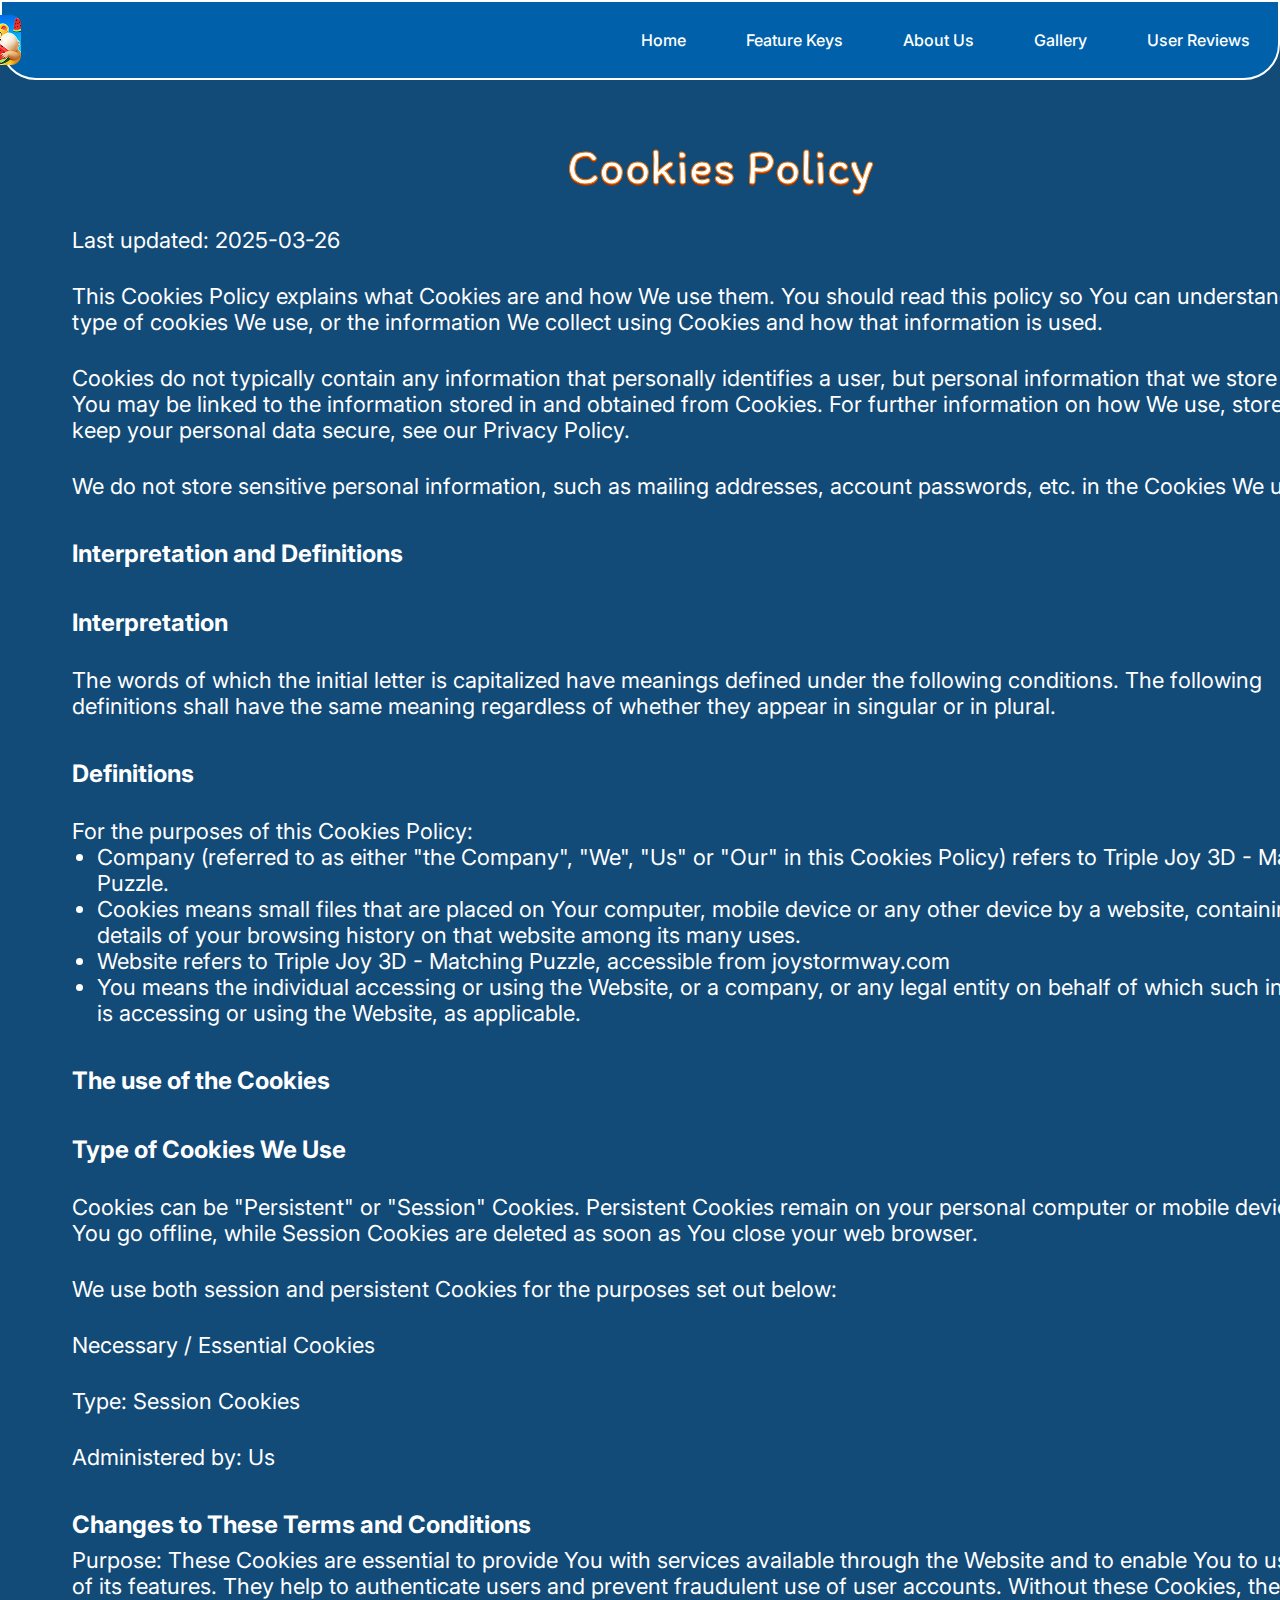
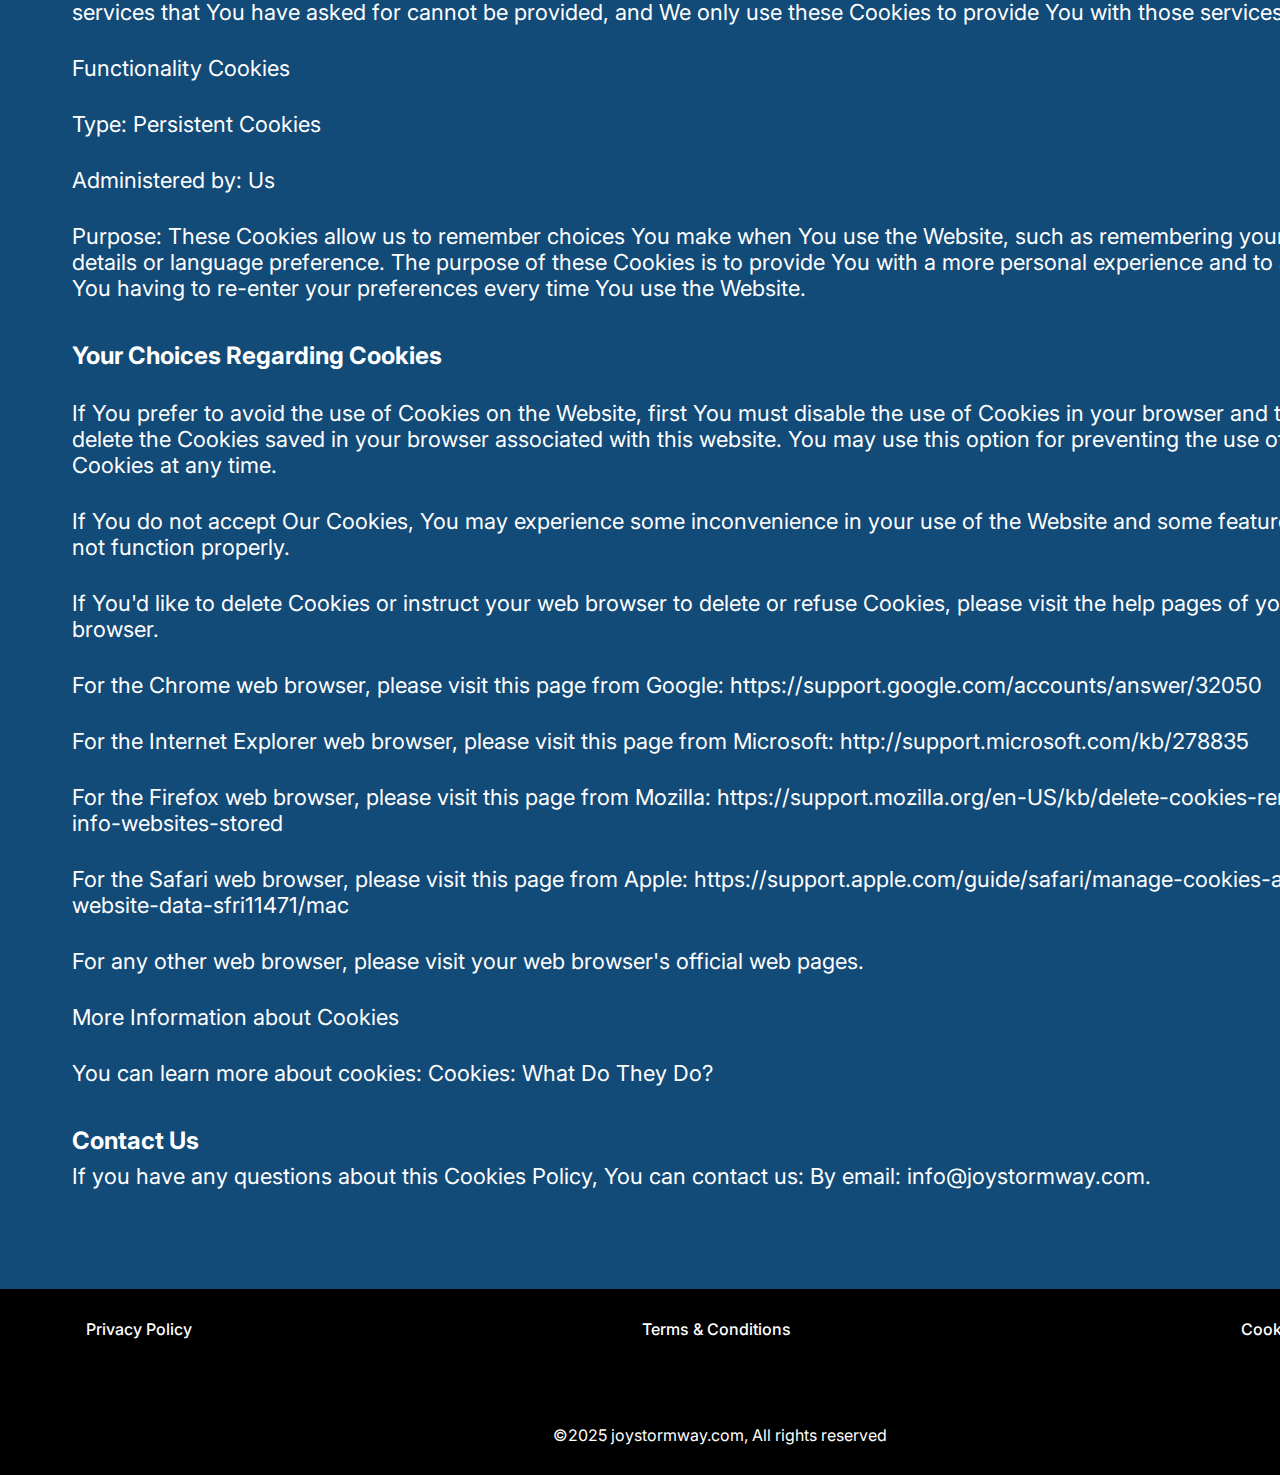
<file: cookies.html>
<!DOCTYPE html>
<html lang="en">
  <head>
    <meta charset="UTF-8" />
    <meta name="viewport" content="width=device-width, initial-scale=1.0" />
    <title>Triple Joy 3D</title>
    <link rel="icon" href="img/fav ic.png" />
    <link rel="stylesheet" type="text/css" href="slick/slick.css" />
    <link rel="stylesheet" href="css/main.css" />
  </head>

  <body>
    <header class="f-header">
      <div class="f-header-background"></div>
      <nav class="f-navigation">
        <ul class="f-navigation-list">
          <li class="f-navigation-item">
            <a href="/" class="f-navigation-link">
              <img
                href="/"
                class="f-title-img f-navigation-img"
                alt="logo"
                src="img/header/FAV ICON.png"
              />
            </a>
          </li>
          <li class="f-navigation-item">
            <a href="/" class="f-navigation-link">Home</a>
          </li>
          <li class="f-navigation-item">
            <a href="/#features" class="f-navigation-link">Feature Keys</a>
          </li>
          <li class="f-navigation-item">
            <a href="/#about" class="f-navigation-link">About Us</a>
          </li>
          <li class="f-navigation-item">
            <a href="/#gallery" class="f-navigation-link">Gallery</a>
          </li>
          <li class="f-navigation-item">
            <a href="/#reviews" class="f-navigation-link">User Reviews</a>
          </li>

          <li class="f-navigation-item">
            <a
              href="/policy.html"
              class="f-navigation-link f-navigation-item-desk"
            >
              Privacy Policy
            </a>
          </li>
          <li class="f-navigation-item">
            <a
              href="/terms.html"
              class="f-navigation-link f-navigation-item-desk"
            >
              Terms & Conditions
            </a>
          </li>
          <li class="f-navigation-item">
            <a
              href="/cookies.html"
              class="f-navigation-link f-navigation-item-desk"
            >
              Cookies Policy
            </a>
          </li>
        </ul>

        <div class="f-header-button-wrapper">
          <a href="/" class="f-policy-terms-header-icon-menu">
            <img
              href="/"
              class="f-title-img"
              alt="logo"
              src="img/header/FAV ICON.png"
            />
          </a>

          <button type="button" class="f-header-icon-button" data-menu-button>
            <img
              class="f-header-icon f-header-icon-menu"
              src="img/header/menu.png"
              alt="menu "
            />
            <img
              class="f-header-icon f-header-icon-close"
              src="img/header/сross.png"
              alt="close"
            />
          </button>
        </div>
      </nav>
    </header>

    <main>
      <section>
        <div class="f-policy-terms-container">
          <h2 class="f-policy-terms-title">Cookies Policy</h2>

          <p class="f-policy-terms-text-one">Last updated: 2025-03-26</p>

          <p class="f-policy-terms-text-one">
            This Cookies Policy explains what Cookies are and how We use them.
            You should read this policy so You can understand what type of
            cookies We use, or the information We collect using Cookies and how
            that information is used.
          </p>

          <p class="f-policy-terms-text-one">
            Cookies do not typically contain any information that personally
            identifies a user, but personal information that we store about You
            may be linked to the information stored in and obtained from
            Cookies. For further information on how We use, store and keep your
            personal data secure, see our Privacy Policy.
          </p>
          <p class="f-policy-terms-text-one">
            We do not store sensitive personal information, such as mailing
            addresses, account passwords, etc. in the Cookies We use.
          </p>
          <h2 class="f-policy-terms-text">Interpretation and Definitions</h2>
          <h2 class="f-policy-terms-text">Interpretation</h2>
          <p class="f-policy-terms-text-one">
            The words of which the initial letter is capitalized have meanings
            defined under the following conditions. The following definitions
            shall have the same meaning regardless of whether they appear in
            singular or in plural.
          </p>
          <h2 class="f-policy-terms-text">Definitions</h2>
          <p class="f-policy-terms-text-one">
            For the purposes of this Cookies Policy:
          </p>
          <ul class="f-terms-lists">
            <li>
              Company (referred to as either "the Company", "We", "Us" or "Our"
              in this Cookies Policy) refers to Triple Joy 3D - Matching Puzzle.
            </li>
            <li>
              Cookies means small files that are placed on Your computer, mobile
              device or any other device by a website, containing details of
              your browsing history on that website among its many uses.
            </li>
            <li>
              Website refers to Triple Joy 3D - Matching Puzzle, accessible
              from joystormway.com
            </li>
            <li>
              You means the individual accessing or using the Website, or a
              company, or any legal entity on behalf of which such individual is
              accessing or using the Website, as applicable.
            </li>
          </ul>
          <h2 class="f-policy-terms-text">The use of the Cookies</h2>
          <h2 class="f-policy-terms-text">Type of Cookies We Use</h2>
          <p class="f-policy-terms-text-one">
            Cookies can be "Persistent" or "Session" Cookies. Persistent Cookies
            remain on your personal computer or mobile device when You go
            offline, while Session Cookies are deleted as soon as You close your
            web browser.
          </p>

          <p class="f-policy-terms-text-one">
            We use both session and persistent Cookies for the purposes set out
            below:
          </p>

          <p class="f-policy-terms-text-one">Necessary / Essential Cookies</p>

          <p class="f-policy-terms-text-one">Type: Session Cookies</p>

          <p class="f-policy-terms-text-one">Administered by: Us</p>
          <h2 class="f-policy-terms-text">
            Changes to These Terms and Conditions
          </h2>
          <p class="f-policy-terms-texts">
            Purpose: These Cookies are essential to provide You with services
            available through the Website and to enable You to use some of its
            features. They help to authenticate users and prevent fraudulent use
            of user accounts. Without these Cookies, the services that You have
            asked for cannot be provided, and We only use these Cookies to
            provide You with those services.
          </p>

          <p class="f-policy-terms-text-one">Functionality Cookies</p>
          <p class="f-policy-terms-text-one">Type: Persistent Cookies</p>
          <p class="f-policy-terms-text-one">Administered by: Us</p>
          <p class="f-policy-terms-text-one">
            Purpose: These Cookies allow us to remember choices You make when
            You use the Website, such as remembering your login details or
            language preference. The purpose of these Cookies is to provide You
            with a more personal experience and to avoid You having to re-enter
            your preferences every time You use the Website.
          </p>
          <h2 class="f-policy-terms-text">Your Choices Regarding Cookies</h2>
          <p class="f-policy-terms-text-one">
            If You prefer to avoid the use of Cookies on the Website, first You
            must disable the use of Cookies in your browser and then delete the
            Cookies saved in your browser associated with this website. You may
            use this option for preventing the use of Cookies at any time.
          </p>
          <p class="f-policy-terms-text-one">
            If You do not accept Our Cookies, You may experience some
            inconvenience in your use of the Website and some features may not
            function properly.
          </p>
          <p class="f-policy-terms-text-one">
            If You'd like to delete Cookies or instruct your web browser to
            delete or refuse Cookies, please visit the help pages of your web
            browser.
          </p>
          <p class="f-policy-terms-text-one">
            For the Chrome web browser, please visit this page from Google:

            <a
              class="f-email-link-color"
              href="https://support.google.com/accounts/answer/32050"
              target="_blank"
              rel=""
              >https://support.google.com/accounts/answer/32050
            </a>
          </p>
          <p class="f-policy-terms-text-one">
            For the Internet Explorer web browser, please visit this page from
            Microsoft:
            <a
              class="f-email-link-color"
              href="http://support.microsoft.com/kb/278835"
              target="_blank"
              rel=""
              >http://support.microsoft.com/kb/278835
            </a>
          </p>
          <p class="f-policy-terms-text-one">
            For the Firefox web browser, please visit this page from Mozilla:

            <a
              class="f-email-link-color"
              href=" https://support.mozilla.org/en-US/kb/delete-cookies-remove-info-websites-stored"
              target="_blank"
              rel=""
            >
              https://support.mozilla.org/en-US/kb/delete-cookies-remove-info-websites-stored
            </a>
          </p>
          <p class="f-policy-terms-text-one">
            For the Safari web browser, please visit this page from Apple:

            <a
              class="f-email-link-color"
              href=" https://support.apple.com/guide/safari/manage-cookies-and-website-data-sfri11471/mac"
              target="_blank"
              rel=""
            >
              https://support.apple.com/guide/safari/manage-cookies-and-website-data-sfri11471/mac
            </a>
          </p>

          <p class="f-policy-terms-text-one">
            For any other web browser, please visit your web browser's official
            web pages.
          </p>
          <p class="f-policy-terms-text-one">More Information about Cookies</p>
          <p class="f-policy-terms-text-one">
            You can learn more about cookies: Cookies:
            <a
              class="f-email-link-color"
              href="https://www.freeprivacypolicy.com/blog/cookies/"
              target="_blank"
              rel=""
            >
              What Do They Do?
            </a>
          </p>

          <h2 class="f-policy-terms-text">Contact Us</h2>
          <p class="f-policy-terms-texts">
            If you have any questions about this Cookies Policy, You can contact
            us: By email:
            <a class="f-email-link" href="mailto:info@joystormway.com"
              >info@joystormway.com</a
            >.
          </p>
        </div>
      </section>
    </main>
    <footer class="f-footer">
      <div class="f-footer-container">
        <div class="f-footer-wrapper">
          <a class="f-footer-text" href="policy.html">Privacy Policy</a>
          <a class="f-footer-text" href="terms.html">Terms & Conditions </a>
          <a class="f-footer-text" href="cookies.html">Cookies Policy</a>
        </div>
        <p class="f-footer-copyright">
          ©2025 joystormway.com, All rights reserved
        </p>
      </div>
    </footer>
    <script src="js/mobile-menu.js"></script>
  </body>
</html>
</file>
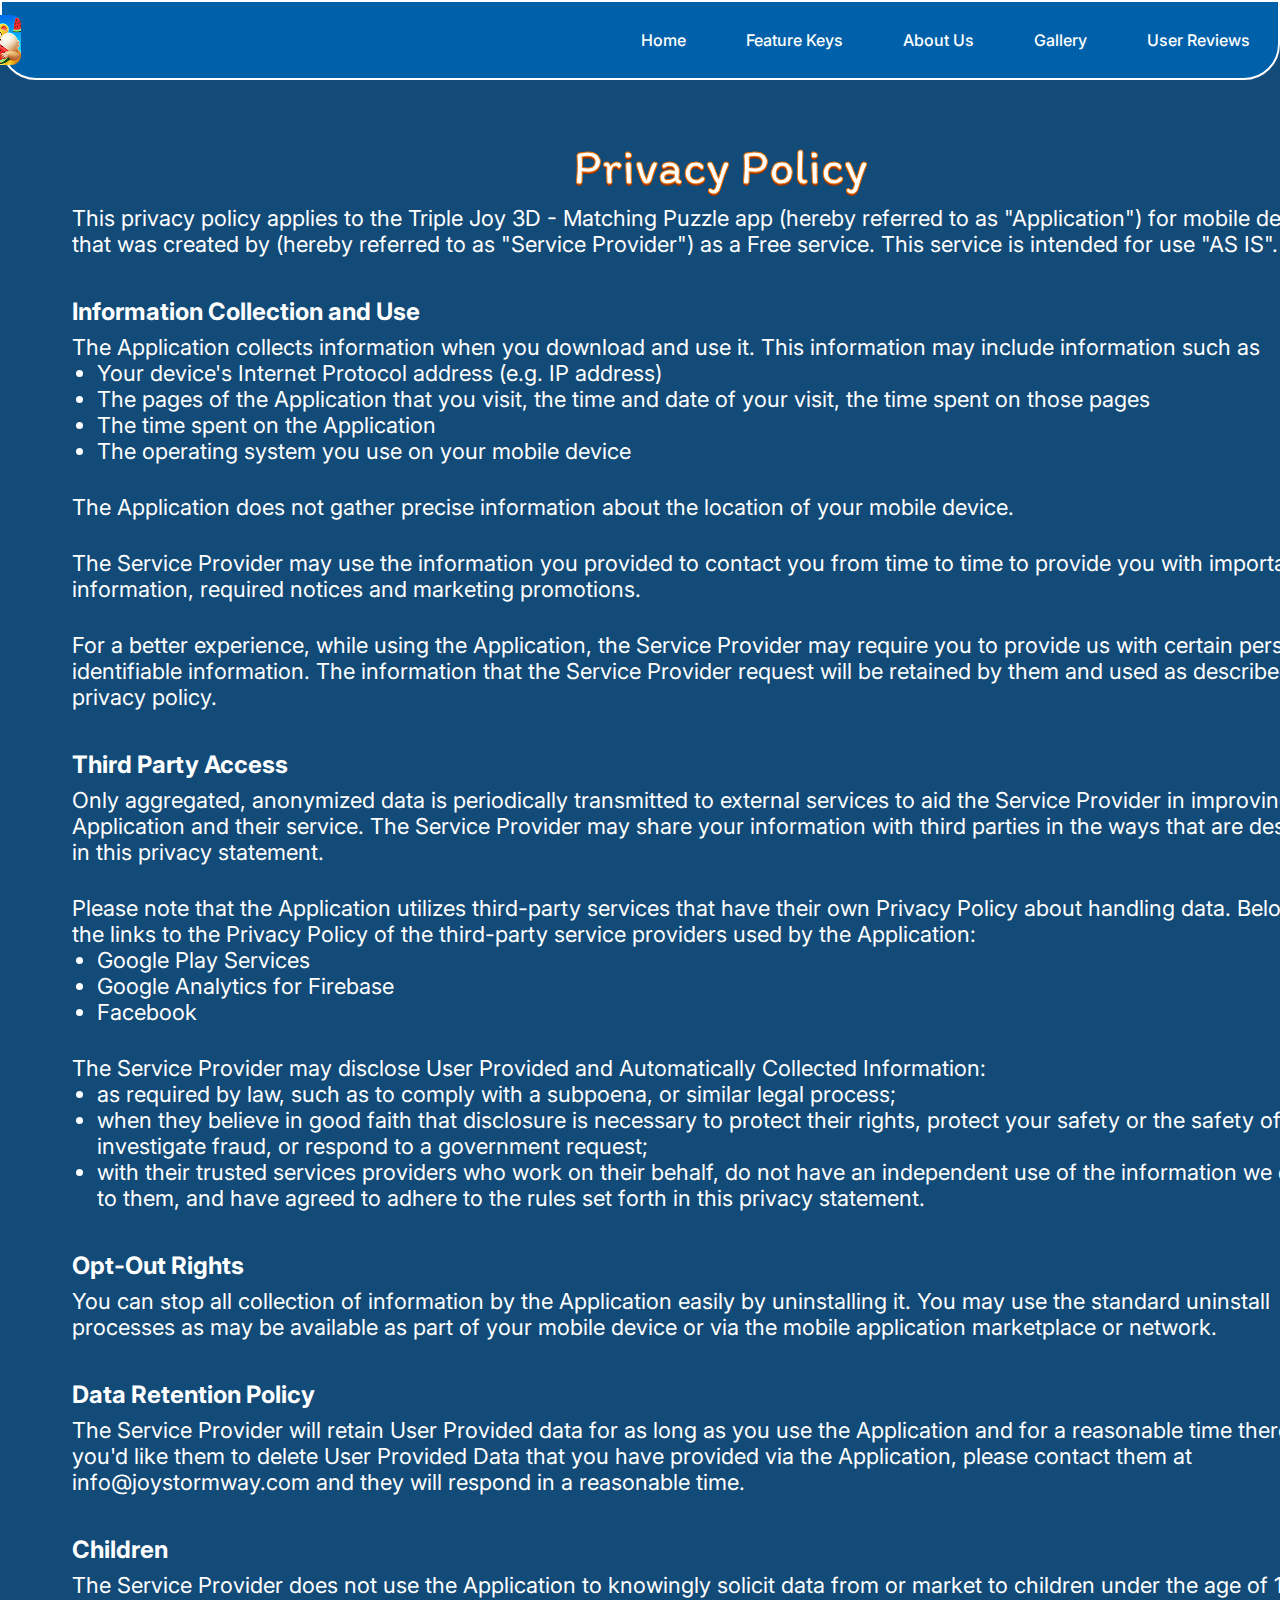
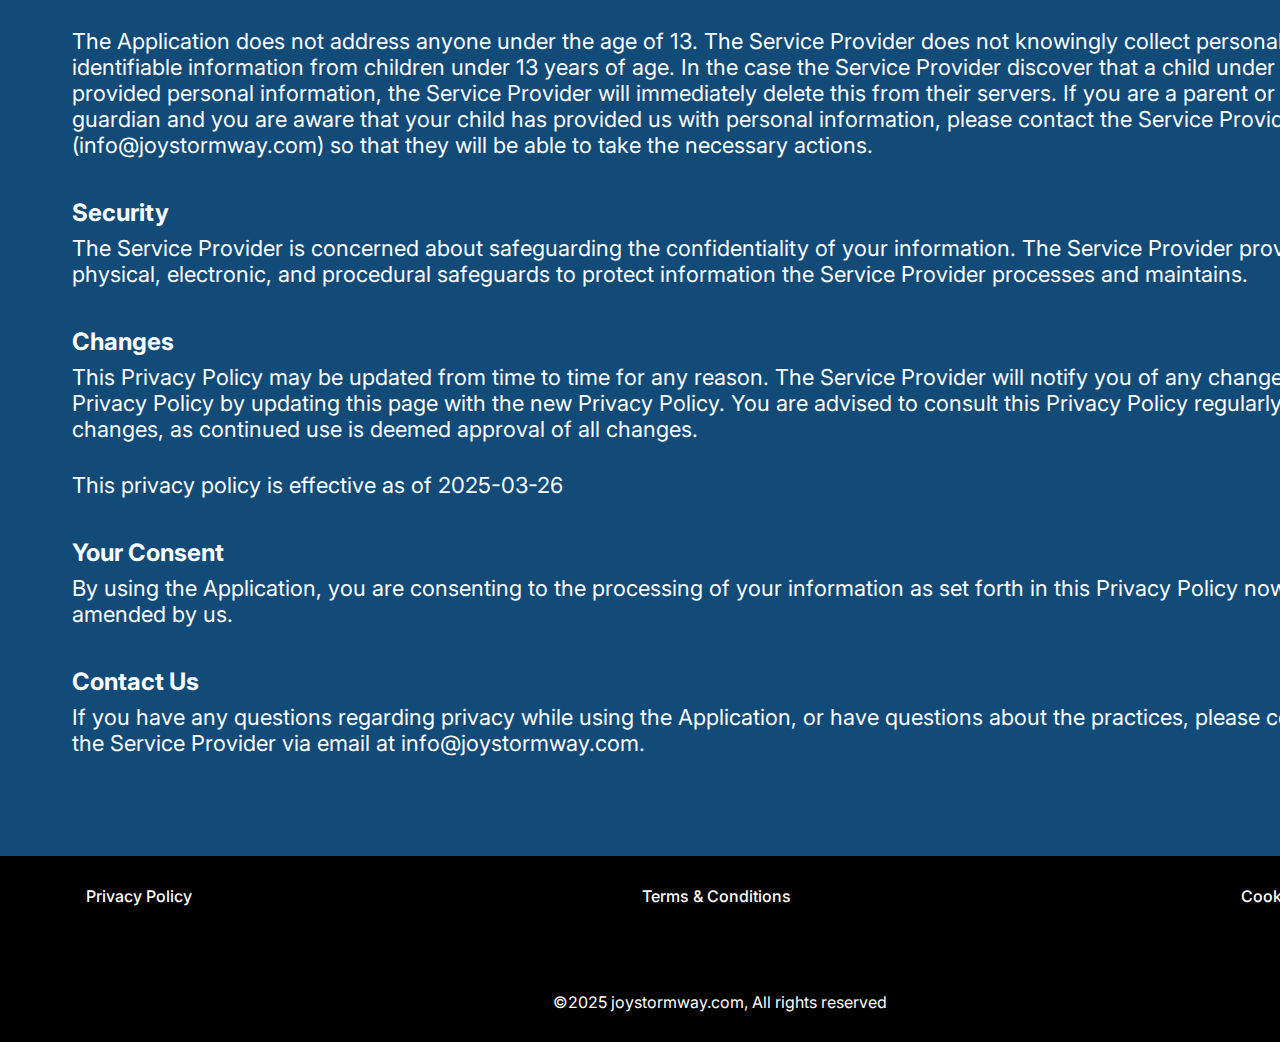
<file: policy.html>
<!DOCTYPE html>
<html lang="en">
  <head>
    <meta charset="UTF-8" />
    <meta name="viewport" content="width=device-width, initial-scale=1.0" />
    <title>Triple Joy 3D</title>
    <link rel="icon" href="img/fav ic.png" />
    <link rel="stylesheet" type="text/css" href="slick/slick.css" />
    <link rel="stylesheet" href="css/main.css" />
  </head>

  <body>
    <header class="f-header">
      <div class="f-header-background"></div>
      <nav class="f-navigation">
        <ul class="f-navigation-list">
          <li class="f-navigation-item">
            <a href="/" class="f-navigation-link">
              <img
                href="/"
                class="f-title-img f-navigation-img"
                alt="logo"
                src="img/header/FAV ICON.png"
              />
            </a>
          </li>
          <li class="f-navigation-item">
            <a href="/" class="f-navigation-link">Home</a>
          </li>
          <li class="f-navigation-item">
            <a href="/#features" class="f-navigation-link">Feature Keys</a>
          </li>
          <li class="f-navigation-item">
            <a href="/#about" class="f-navigation-link">About Us</a>
          </li>
          <li class="f-navigation-item">
            <a href="/#gallery" class="f-navigation-link">Gallery</a>
          </li>
          <li class="f-navigation-item">
            <a href="/#reviews" class="f-navigation-link">User Reviews</a>
          </li>

          <li class="f-navigation-item">
            <a
              href="/policy.html"
              class="f-navigation-link f-navigation-item-desk"
            >
              Privacy Policy
            </a>
          </li>
          <li class="f-navigation-item">
            <a
              href="/terms.html"
              class="f-navigation-link f-navigation-item-desk"
            >
              Terms & Conditions
            </a>
          </li>
          <li class="f-navigation-item">
            <a
              href="/cookies.html"
              class="f-navigation-link f-navigation-item-desk"
            >
              Cookies Policy
            </a>
          </li>
        </ul>

        <div class="f-header-button-wrapper">
          <a href="/" class="f-policy-terms-header-icon-menu">
            <img
              href="/"
              class="f-title-img"
              alt="logo"
              src="img/header/FAV ICON.png"
            />
          </a>

          <button type="button" class="f-header-icon-button" data-menu-button>
            <img
              class="f-header-icon f-header-icon-menu"
              src="img/header/menu.png"
              alt="menu "
            />
            <img
              class="f-header-icon f-header-icon-close"
              src="img/header/сross.png"
              alt="close"
            />
          </button>
        </div>
      </nav>
    </header>

    <main>
      <section>
        <div class="f-policy-terms-container">
          <p class="f-policy-terms-title">Privacy Policy</p>

          <p class="f-policy-terms-texts">
            This privacy policy applies to the Triple Joy 3D - Matching Puzzle
            app (hereby referred to as "Application") for mobile devices that
            was created by (hereby referred to as "Service Provider") as a Free
            service. This service is intended for use "AS IS".
          </p>
          <p class="f-policy-terms-text">Information Collection and Use</p>
          <p class="f-policy-terms-texts">
            The Application collects information when you download and use it.
            This information may include information such as
          </p>

          <ul class="f-terms-lists">
            <li>Your device's Internet Protocol address (e.g. IP address)</li>
            <li>
              The pages of the Application that you visit, the time and date of
              your visit, the time spent on those pages
            </li>
            <li>The time spent on the Application</li>
            <li>The operating system you use on your mobile device</li>
          </ul>
          <p class="f-policy-terms-text-one">
            The Application does not gather precise information about the
            location of your mobile device.
          </p>

          <p class="f-policy-terms-text-one">
            The Service Provider may use the information you provided to contact
            you from time to time to provide you with important information,
            required notices and marketing promotions.
          </p>
          <p class="f-policy-terms-text-one">
            For a better experience, while using the Application, the Service
            Provider may require you to provide us with certain personally
            identifiable information. The information that the Service Provider
            request will be retained by them and used as described in this
            privacy policy.
          </p>

          <p class="f-policy-terms-text">Third Party Access</p>

          <p class="f-policy-terms-texts">
            Only aggregated, anonymized data is periodically transmitted to
            external services to aid the Service Provider in improving the
            Application and their service. The Service Provider may share your
            information with third parties in the ways that are described in
            this privacy statement.
          </p>

          <p class="f-policy-terms-text-one">
            Please note that the Application utilizes third-party services that
            have their own Privacy Policy about handling data. Below are the
            links to the Privacy Policy of the third-party service providers
            used by the Application:
          </p>
          <ul class="f-terms-lists">
            <li>
              <a
                class="f-email-link-color"
                href="https://policies.google.com/privacy"
                target="_blank"
                rel=""
                >Google Play Services
              </a>
            </li>
            <li>
              <a
                class="f-email-link-color"
                href="https://firebase.google.com/support/privacy"
                target="_blank"
                rel=""
                >Google Analytics for Firebase
              </a>
            </li>
            <li>
              <a
                class="f-email-link-color"
                href="https://www.facebook.com/about/privacy/update/printable"
                target="_blank"
                rel=""
                >Facebook
              </a>
            </li>
          </ul>

          <p class="f-policy-terms-text-one">
            The Service Provider may disclose User Provided and Automatically
            Collected Information:
          </p>
          <ul class="f-terms-lists">
            <li>
              as required by law, such as to comply with a subpoena, or similar
              legal process;
            </li>
            <li>
              when they believe in good faith that disclosure is necessary to
              protect their rights, protect your safety or the safety of others,
              investigate fraud, or respond to a government request;
            </li>
            <li>
              with their trusted services providers who work on their behalf, do
              not have an independent use of the information we disclose to
              them, and have agreed to adhere to the rules set forth in this
              privacy statement.
            </li>
          </ul>

          <h2 class="f-policy-terms-text">Opt-Out Rights</h2>
          <p class="f-policy-terms-texts">
            You can stop all collection of information by the Application easily
            by uninstalling it. You may use the standard uninstall processes as
            may be available as part of your mobile device or via the mobile
            application marketplace or network.
          </p>

          <h2 class="f-policy-terms-text">Data Retention Policy</h2>
          <p class="f-policy-terms-texts">
            The Service Provider will retain User Provided data for as long as
            you use the Application and for a reasonable time thereafter. If
            you'd like them to delete User Provided Data that you have provided
            via the Application, please contact them at info@joystormway.com and
            they will respond in a reasonable time.
          </p>
          <h2 class="f-policy-terms-text">Children</h2>
          <p class="f-policy-terms-texts">
            The Service Provider does not use the Application to knowingly
            solicit data from or market to children under the age of 13.
          </p>

          <p class="f-policy-terms-text-one">
            The Application does not address anyone under the age of 13. The
            Service Provider does not knowingly collect personally identifiable
            information from children under 13 years of age. In the case the
            Service Provider discover that a child under 13 has provided
            personal information, the Service Provider will immediately delete
            this from their servers. If you are a parent or guardian and you are
            aware that your child has provided us with personal information,
            please contact the Service Provider (info@joystormway.com) so that
            they will be able to take the necessary actions.
          </p>
          <h2 class="f-policy-terms-text">Security</h2>
          <p class="f-policy-terms-texts">
            The Service Provider is concerned about safeguarding the
            confidentiality of your information. The Service Provider provides
            physical, electronic, and procedural safeguards to protect
            information the Service Provider processes and maintains.
          </p>
          <h2 class="f-policy-terms-text">Changes</h2>
          <p class="f-policy-terms-texts">
            This Privacy Policy may be updated from time to time for any reason.
            The Service Provider will notify you of any changes to the Privacy
            Policy by updating this page with the new Privacy Policy. You are
            advised to consult this Privacy Policy regularly for any changes, as
            continued use is deemed approval of all changes.
          </p>

          <p class="f-policy-terms-text-one">
            This privacy policy is effective as of 2025-03-26
          </p>
          <h2 class="f-policy-terms-text">Your Consent</h2>
          <p class="f-policy-terms-texts">
            By using the Application, you are consenting to the processing of
            your information as set forth in this Privacy Policy now and as
            amended by us.
          </p>
          <h2 class="f-policy-terms-text">Contact Us</h2>
          <p class="f-policy-terms-texts">
            If you have any questions regarding privacy while using the
            Application, or have questions about the practices, please contact
            the Service Provider via email at
            <a class="f-email-link" href="mailto:info@joystormway.com"
              >info@joystormway.com</a
            >.
          </p>
        </div>
      </section>
    </main>

    <footer class="f-footer">
      <div class="f-footer-container">
        <div class="f-footer-wrapper">
          <a class="f-footer-text" href="policy.html">Privacy Policy</a>
          <a class="f-footer-text" href="terms.html">Terms & Conditions </a>
          <a class="f-footer-text" href="cookies.html">Cookies Policy</a>
        </div>
        <p class="f-footer-copyright">
          ©2025 joystormway.com, All rights reserved
        </p>
      </div>
    </footer>
    <script src="js/mobile-menu.js"></script>
  </body>
</html>
</file>
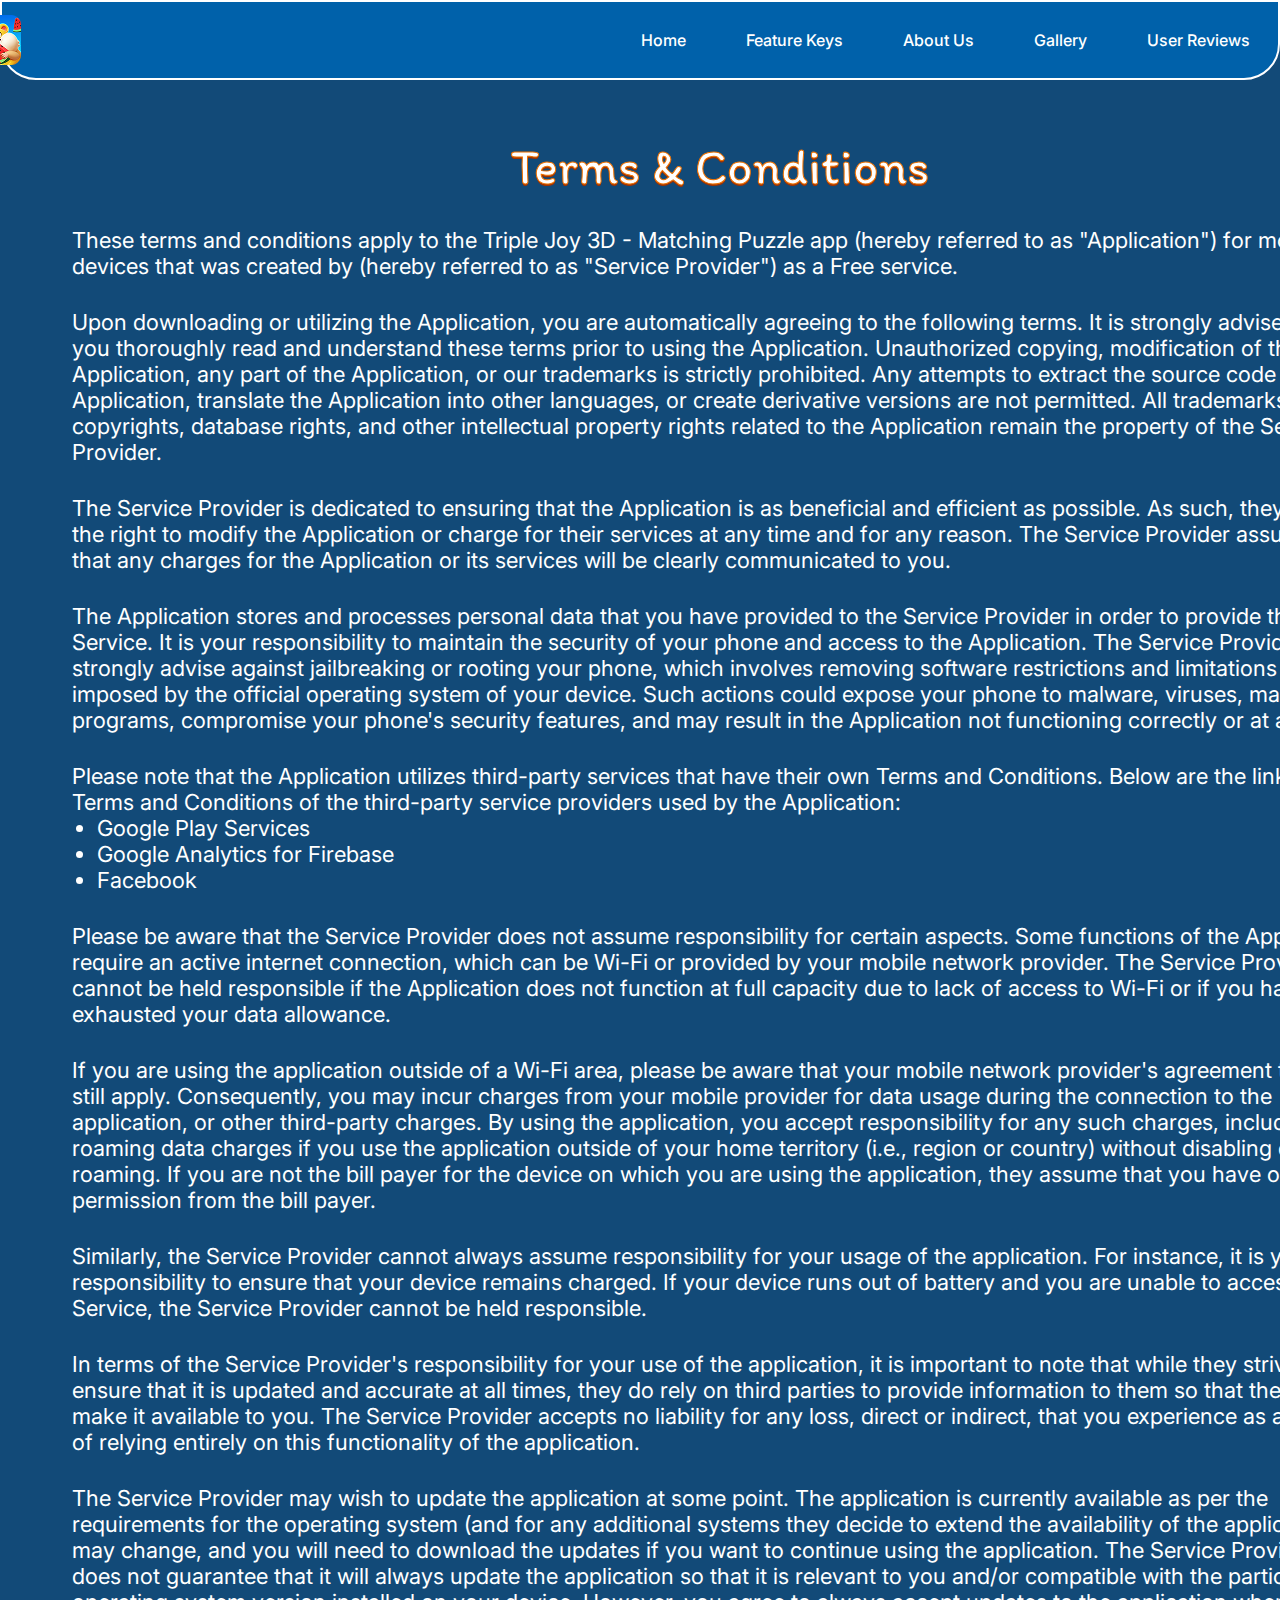
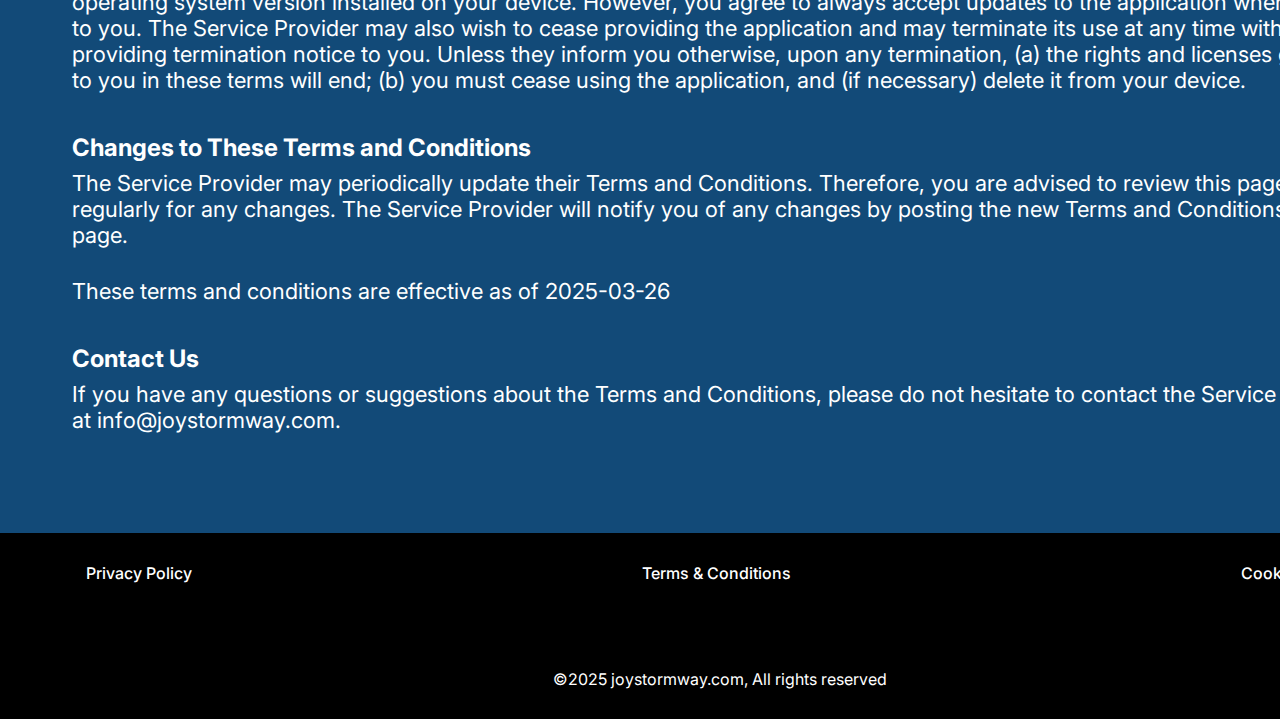
<file: terms.html>
<!DOCTYPE html>
<html lang="en">
  <head>
    <meta charset="UTF-8" />
    <meta name="viewport" content="width=device-width, initial-scale=1.0" />
    <title>Triple Joy 3D</title>
    <link rel="icon" href="img/fav ic.png" />
    <link rel="stylesheet" type="text/css" href="slick/slick.css" />
    <link rel="stylesheet" href="css/main.css" />
  </head>

  <body>
    <header class="f-header">
      <div class="f-header-background"></div>
      <nav class="f-navigation">
        <ul class="f-navigation-list">
          <li class="f-navigation-item">
            <a href="/" class="f-navigation-link">
              <img
                href="/"
                class="f-title-img f-navigation-img"
                alt="logo"
                src="img/header/FAV ICON.png"
              />
            </a>
          </li>
          <li class="f-navigation-item">
            <a href="/" class="f-navigation-link">Home</a>
          </li>
          <li class="f-navigation-item">
            <a href="/#features" class="f-navigation-link">Feature Keys</a>
          </li>
          <li class="f-navigation-item">
            <a href="/#about" class="f-navigation-link">About Us</a>
          </li>
          <li class="f-navigation-item">
            <a href="/#gallery" class="f-navigation-link">Gallery</a>
          </li>
          <li class="f-navigation-item">
            <a href="/#reviews" class="f-navigation-link">User Reviews</a>
          </li>

          <li class="f-navigation-item">
            <a
              href="/policy.html"
              class="f-navigation-link f-navigation-item-desk"
            >
              Privacy Policy
            </a>
          </li>
          <li class="f-navigation-item">
            <a
              href="/terms.html"
              class="f-navigation-link f-navigation-item-desk"
            >
              Terms & Conditions
            </a>
          </li>
          <li class="f-navigation-item">
            <a
              href="/cookies.html"
              class="f-navigation-link f-navigation-item-desk"
            >
              Cookies Policy
            </a>
          </li>
        </ul>

        <div class="f-header-button-wrapper">
          <a href="/" class="f-policy-terms-header-icon-menu">
            <img
              href="/"
              class="f-title-img"
              alt="logo"
              src="img/header/FAV ICON.png"
            />
          </a>

          <button type="button" class="f-header-icon-button" data-menu-button>
            <img
              class="f-header-icon f-header-icon-menu"
              src="img/header/menu.png"
              alt="menu "
            />
            <img
              class="f-header-icon f-header-icon-close"
              src="img/header/сross.png"
              alt="close"
            />
          </button>
        </div>
      </nav>
    </header>

    <main>
      <section>
        <div class="f-policy-terms-container">
          <h2 class="f-policy-terms-title">Terms & Conditions</h2>

          <p class="f-policy-terms-text-one">
            These terms and conditions apply to the Triple Joy 3D - Matching
            Puzzle app (hereby referred to as "Application") for mobile devices
            that was created by (hereby referred to as "Service Provider") as a
            Free service.
          </p>

          <p class="f-policy-terms-text-one">
            Upon downloading or utilizing the Application, you are automatically
            agreeing to the following terms. It is strongly advised that you
            thoroughly read and understand these terms prior to using the
            Application. Unauthorized copying, modification of the Application,
            any part of the Application, or our trademarks is strictly
            prohibited. Any attempts to extract the source code of the
            Application, translate the Application into other languages, or
            create derivative versions are not permitted. All trademarks,
            copyrights, database rights, and other intellectual property rights
            related to the Application remain the property of the Service
            Provider.
          </p>

          <p class="f-policy-terms-text-one">
            The Service Provider is dedicated to ensuring that the Application
            is as beneficial and efficient as possible. As such, they reserve
            the right to modify the Application or charge for their services at
            any time and for any reason. The Service Provider assures you that
            any charges for the Application or its services will be clearly
            communicated to you.
          </p>
          <p class="f-policy-terms-text-one">
            The Application stores and processes personal data that you have
            provided to the Service Provider in order to provide the Service. It
            is your responsibility to maintain the security of your phone and
            access to the Application. The Service Provider strongly advise
            against jailbreaking or rooting your phone, which involves removing
            software restrictions and limitations imposed by the official
            operating system of your device. Such actions could expose your
            phone to malware, viruses, malicious programs, compromise your
            phone's security features, and may result in the Application not
            functioning correctly or at all.
          </p>
          <p class="f-policy-terms-text-one">
            Please note that the Application utilizes third-party services that
            have their own Terms and Conditions. Below are the links to the
            Terms and Conditions of the third-party service providers used by
            the Application:
          </p>
          <ul class="f-terms-lists">
            <li>
              <a
                class="f-email-link-color"
                href="https://policies.google.com/privacy"
                target="_blank"
                rel=""
                >Google Play Services
              </a>
            </li>
            <li>
              <a
                class="f-email-link-color"
                href="https://firebase.google.com/support/privacy"
                target="_blank"
                rel=""
                >Google Analytics for Firebase
              </a>
            </li>
            <li>
              <a
                class="f-email-link-color"
                href="https://www.facebook.com/about/privacy/update/printable"
                target="_blank"
                rel=""
                >Facebook
              </a>
            </li>
          </ul>

          <p class="f-policy-terms-text-one">
            Please be aware that the Service Provider does not assume
            responsibility for certain aspects. Some functions of the
            Application require an active internet connection, which can be
            Wi-Fi or provided by your mobile network provider. The Service
            Provider cannot be held responsible if the Application does not
            function at full capacity due to lack of access to Wi-Fi or if you
            have exhausted your data allowance.
          </p>

          <p class="f-policy-terms-text-one">
            If you are using the application outside of a Wi-Fi area, please be
            aware that your mobile network provider's agreement terms still
            apply. Consequently, you may incur charges from your mobile provider
            for data usage during the connection to the application, or other
            third-party charges. By using the application, you accept
            responsibility for any such charges, including roaming data charges
            if you use the application outside of your home territory (i.e.,
            region or country) without disabling data roaming. If you are not
            the bill payer for the device on which you are using the
            application, they assume that you have obtained permission from the
            bill payer.
          </p>

          <p class="f-policy-terms-text-one">
            Similarly, the Service Provider cannot always assume responsibility
            for your usage of the application. For instance, it is your
            responsibility to ensure that your device remains charged. If your
            device runs out of battery and you are unable to access the Service,
            the Service Provider cannot be held responsible.
          </p>

          <p class="f-policy-terms-text-one">
            In terms of the Service Provider's responsibility for your use of
            the application, it is important to note that while they strive to
            ensure that it is updated and accurate at all times, they do rely on
            third parties to provide information to them so that they can make
            it available to you. The Service Provider accepts no liability for
            any loss, direct or indirect, that you experience as a result of
            relying entirely on this functionality of the application.
          </p>

          <p class="f-policy-terms-text-one">
            The Service Provider may wish to update the application at some
            point. The application is currently available as per the
            requirements for the operating system (and for any additional
            systems they decide to extend the availability of the application
            to) may change, and you will need to download the updates if you
            want to continue using the application. The Service Provider does
            not guarantee that it will always update the application so that it
            is relevant to you and/or compatible with the particular operating
            system version installed on your device. However, you agree to
            always accept updates to the application when offered to you. The
            Service Provider may also wish to cease providing the application
            and may terminate its use at any time without providing termination
            notice to you. Unless they inform you otherwise, upon any
            termination, (a) the rights and licenses granted to you in these
            terms will end; (b) you must cease using the application, and (if
            necessary) delete it from your device.
          </p>
          <h2 class="f-policy-terms-text">
            Changes to These Terms and Conditions
          </h2>
          <p class="f-policy-terms-texts">
            The Service Provider may periodically update their Terms and
            Conditions. Therefore, you are advised to review this page regularly
            for any changes. The Service Provider will notify you of any changes
            by posting the new Terms and Conditions on this page.
          </p>

          <p class="f-policy-terms-text-one">
            These terms and conditions are effective as of 2025-03-26
          </p>
          <h2 class="f-policy-terms-text">Contact Us</h2>
          <p class="f-policy-terms-texts">
            If you have any questions or suggestions about the Terms and
            Conditions, please do not hesitate to contact the Service Provider
            at
            <a class="f-email-link" href="mailto:info@joystormway.com"
              >info@joystormway.com</a
            >.
          </p>
        </div>
      </section>
    </main>
    <footer class="f-footer">
      <div class="f-footer-container">
        <div class="f-footer-wrapper">
          <a class="f-footer-text" href="policy.html">Privacy Policy</a>
          <a class="f-footer-text" href="terms.html">Terms & Conditions </a>
          <a class="f-footer-text" href="cookies.html">Cookies Policy</a>
        </div>
        <p class="f-footer-copyright">
          ©2025 joystormway.com, All rights reserved
        </p>
      </div>
    </footer>
    <script src="js/mobile-menu.js"></script>
  </body>
</html>
</file>
<file: css/main.css>
@import url("https://fonts.googleapis.com/css2?family=Cinzel:wght@400..900&family=Inter:ital,opsz,wght@0,14..32,100..900;1,14..32,100..900&family=Itim&display=swap");

* {
  -webkit-box-sizing: border-box;
  box-sizing: border-box;
}

html {
  scroll-behavior: smooth;
  background: rgba(18, 74, 120, 1);
  color: rgba(255, 255, 255, 1);
}

body {
  margin: 0;
}

h1,
h2,
h3,
h4,
h5,
h6,
p {
  margin: 0;
}

ul,
ol {
  margin: 0;
  padding: 0;
  list-style: none;
}

img {
  display: block;
  height: auto;
}

.list {
  list-style: none;
}

button,
a {
  cursor: pointer;
}

.button:hover {
  scale: 120%;
}

.f-header.is-open .f-header-background {
  left: 0;
}
.f-header-button-wrapper {
  margin-left: auto;
}
.f-header-icon {
  display: none;
}

.f-header-icon-button {
  display: -webkit-box;
  display: -ms-flexbox;
  display: flex;
  background-color: transparent;
  border: none;
  border-radius: 50%;
}
.f-navigation-list.is-open {
  right: 0;
}
.f-header-icon-menu {
  display: block;
}

.f-header-icon-button.is-open .f-header-icon-menu {
  display: none;
}

.f-header-icon-button.is-open .f-header-icon-close {
  display: block;
}

.f-header {
  position: fixed;
  width: 100%;
  z-index: 5;
  transition: background-color 0.3s ease;
  background: transparent;
  display: flex;
  height: 76px;
  border-bottom-right-radius: 15px;
  border-bottom-left-radius: 15px;
  background: rgba(0, 97, 170, 1);
  border: 1px solid rgba(255, 255, 255, 1);
}

.f-header-background {
  position: absolute;
  top: 0;
  right: 0;
  bottom: 0;
  left: 100%;
  z-index: -1;
  transition: left 0.3s ease;
  background: rgba(0, 97, 170, 1);
}
.f-header.is-open .f-header-background {
  left: 0;
}
.f-header-button-wrapper {
  margin-right: auto;
  display: flex;
  align-items: center;
  justify-content: space-between;
}

.f-header-icon-menu {
  display: block;
}

.f-header-icon-button.is-open .f-header-icon-menu {
  display: none;
}

.f-header-icon-button.is-open .f-header-icon-close {
  display: block;
}

.f-navigation {
  display: -ms-flexbox;
  -webkit-box-orient: vertical;
  -webkit-box-direction: normal;
  -ms-flex-direction: column;
  flex-direction: column;
  -webkit-box-align: center;
  -ms-flex-align: center;
  align-items: center;
  -webkit-box-flex: 1;
  -ms-flex: 1;
  flex: 1;
  padding: 10px 16px;
  position: relative;
}

.f-navigation-list {
  display: flex;
  flex-direction: column;
  align-items: start;
  position: absolute;
  top: 100%;
  right: -100%;
  width: 100%;
  height: 407px;
  transition: 0.3s;
  z-index: 999;
  padding: 0px 32px;
  border-radius: 0px 0px 15px 15px;
  gap: 28px;
  background: rgba(0, 97, 170, 1);
  border-width: 0px 1px 1px 1px;
  border-style: solid;
  border-color: rgba(255, 255, 255, 1);
}

.f-navigation-list.is-open {
  right: 0;
}

.f-navigation-link {
  font-family: Inter;
  font-weight: 500;
  font-size: 16px;

  transition: all 0.3s ease-in-out;
  text-decoration: none;
  color: rgba(255, 255, 255, 1);
}

.f-navigation-link:hover,
.f-navigatioт-link:focus {
  color: rgba(237, 113, 0, 1);
}

.f-header.is-open {
  background-color: transparent;
}

.f-navigation-img {
  display: none;
}

@media screen and (min-width: 1200px) {
  .f-navigation-img {
    display: flex;
    margin-right: 580px;
  }
  .f-policy-terms-header-icon-menu {
    display: none;
  }

  .f-header {
    width: 100%;
    height: 80px;
    padding: 10px 0px 10px 20px;
    display: flex;
    align-items: center;
    justify-content: center;
    z-index: 1000;
    background: rgba(0, 97, 170, 1);
    border: 2px solid rgba(255, 255, 255, 1);

    border-bottom-right-radius: 36px;
    border-bottom-left-radius: 36px;
  }

  .f-header-background {
    border-bottom-right-radius: 36px;
    border-bottom-left-radius: 36px;
  }
  .f-header-icon-button {
    display: none;
  }
  .f-navigation {
    display: flex;
    flex-direction: row;
    flex: 1;
    padding: 0;
    width: 1440px;
    margin: auto;
  }

  .f-navigation-list {
    border: none;
    background-color: transparent;
    flex-direction: row;
    display: flex;
    position: static;
    width: 1440px;
    margin: auto;
    padding-block: 0;
    flex: 1;
    gap: 20px;
    height: 0px;
    display: flex;
    justify-content: center;
    align-items: center;
    justify-content: center;
  }

  .f-navigation-link {
    padding: 0px 20px;
    text-decoration: none;
    font-family: Inter;
    font-weight: 500;
    font-size: 16px;
  }

  .f-navigation-item-desk {
    display: none;
  }
}
.f-home {
  width: 375px;
  height: 397px;
  padding: 96px 13px 0px;
  background-repeat: no-repeat;
  background-size: cover;
  background-position: center;
  background-image: url("/img/home/hero\ pic.png");
  margin: auto;
}

.f-home-container-top {
  display: flex;
  flex-direction: column;
  align-items: start;
}

.f-home-title {
  width: 192.71530151367188px;
  height: 99px;
}

.f-home-text {
  width: 280px;
  height: 32px;
  margin: 20px 0 30px;
}

.f-home-google-button-image {
  width: 204px;
  height: 60px;
}

.f-home-google-button-link:hover .f-home-google-button-image {
  transform: scale(1.1);
  transition: transform 0.3s ease-in-out;
}

@media screen and (min-width: 1200px) {
  .f-home {
    width: 1440px;
    height: 810px;
    padding: 128px 630px 0px 100px;
    background-image: url("/img/home/hero\ pic\ \(1\).png");
  }

  .f-home-container-top {
    display: flex;
    flex-direction: column;
    align-items: center;
    justify-content: center;
  }

  .f-home-title {
    width: 547px;
    height: 281px;
  }

  .f-home-text {
    width: 710px;
    height: 64px;
    margin: 64px 0;
  }
}
.f-about {
  padding: 25px 18px 0px;
  margin: auto;
  width: 375px;
  height: 743px;
  background-repeat: no-repeat;
  background-size: cover;
  background-position: center;
  background-image: url("/img/about.png");
}

.f-about-title {
  font-family: Itim;
  font-weight: 400;
  font-size: 30px;
  text-shadow: 0px 2px 0px rgba(161, 51, 0, 1);
  text-align: center;
  -webkit-text-stroke: 1px rgba(237, 113, 0, 1);
}

.f-about-text {
  font-family: Inter;
  font-weight: 400;
  font-size: 18px;
  padding-top: 25px;
}

@media screen and (min-width: 1200px) {
  .f-about {
    padding: 48px 72px 0;
    width: 1440px;
    height: 520px;
    background-image: url("/img/about\ \(1\).png");
  }
  .f-about-title {
    font-family: Itim;
    font-weight: 400;
    font-size: 50px;

    text-shadow: 0px 2px 0px rgba(161, 51, 0, 1);
    text-align: center;
    -webkit-text-stroke: 1px rgba(237, 113, 0, 1);
  }

  .f-about-text {
    font-family: Inter;
    font-weight: 400;
    font-size: 24px;
    line-height: 32px;
    letter-spacing: 0%;

    padding-top: 56px;
    width: 746px;
  }
}

.f-reviews {
  width: 375px;
  margin: auto;
  padding: 25px 10px 0;
  height: 439px;
  background-repeat: no-repeat;
  background-size: cover;
  background-position: top;
  background-image: url("/img/reviews.png");
}

.f-reviews-list {
  padding: 35px 0 25px;
}

.f-reviews-item {
  position: relative;
  margin: 20px 5px 0;
  width: 345px;
  height: 266px;
  border-radius: 30px;
  padding-top: 30px;
  padding-right: 20px;
  padding-bottom: 20px;
  padding-left: 20px;
  background: rgba(34, 92, 137, 1);
  border: 1px solid rgba(255, 255, 255, 1);
}

.f-reviews-items {
  font-family: Cinzel;
  font-weight: 900;
  font-size: 100px;
  text-align: center;
  position: absolute;
  top: -30px;
  left: 147px;
}

.f-reviews-text-bold {
  font-family: Inter;
  font-weight: 700;
  font-size: 18px;
  text-align: center;
  height: 44px;
  margin-bottom: 15px;
}

.f-reviews-text {
  font-family: Inter;
  font-weight: 400;
  font-style: italic;
  font-size: 18px;
  height: 132px;
}
.f-reviews-texts {
  font-family: Inter;
  font-weight: 700;
  font-size: 18px;

  text-align: right;
  padding-top: 15px;
}
.f-gallery-button-container {
  display: none;
}

@media screen and (min-width: 1200px) {
  .f-gallery-button-container {
    display: flex;
    align-items: center;
    justify-content: space-between;
  }

  .f-gallery-button {
    background-color: transparent;
    border: none;
    padding: 0;
    -webkit-transition: scale 0.3s ease;
    transition: scale 0.3s ease;
  }

  .f-gallery-button:hover {
    scale: 120%;
  }

  .f-reviews {
    width: 1440px;
    height: 563px;
    padding: 52px 72px 0;
    background-image: url("/img/img\ review.png");
  }
  .f-reviews-list {
    padding: 0;
  }

  .f-reviews-item {
    position: relative;
    margin: 40px 18px 0;
    width: 636px;
    height: 295px;
    border-radius: 36px;
    padding-top: 36px;
    padding-right: 24px;
    padding-bottom: 24px;
    padding-left: 24px;
  }

  .f-reviews-items {
    font-family: Cinzel;
    font-weight: 900;
    font-size: 150px;
    top: -56px;
    left: 279px;
  }

  .f-reviews-text-bold {
    font-family: Inter;
    font-weight: 700;
    font-size: 24px;

    height: 29px;
    margin-bottom: 16px;
  }

  .f-reviews-text {
    font-family: Inter;
    font-weight: 400;
    font-style: italic;
    font-size: 24px;

    height: 145px;
  }
  .f-reviews-texts {
    font-family: Inter;
    font-weight: 700;
    font-size: 24px;

    padding-top: 16px;
  }
}

.f-gallery {
  width: 375px;
  margin: auto;
  padding: 45px 10px;
}

.f-gallery-list {
  padding: 25px 0;
}

.f-gallery-item {
  width: 345px;
  height: 619px;
  overflow: hidden;
  position: relative;
  margin: 0 10px;
}

.f-gallery-image {
  width: 100%;
  height: 100%;
  object-fit: cover;
  object-position: center;
}

@media screen and (min-width: 1200px) {
  .f-gallery {
    width: 1440px;

    padding: 100px 72px;
  }

  .f-gallery-item {
    width: 416px;
    height: 746px;

    margin: 0 20px;
  }

  .f-gallery-list {
    padding: 25px 0 0px;
  }
}

.f-features {
  width: 375px;
  margin: auto;
  padding: 45px 15px;
}

.f-features-list {
  padding: 0px 0 25px;
}

.f-features-item {
  width: 255px;
  margin: 0 5px;
}
.f-features-item-two {
  margin-top: 30px;
  height: 147px;
}
.f-features-item-top {
  display: flex;
  align-items: center;
  gap: 10px;
  height: 44px;
}

.f-features-text-bold {
  font-family: Inter;
  font-weight: 700;
  font-size: 18px;
}

.f-features-text {
  font-family: Inter;
  font-weight: 400;
  font-size: 18px;

  padding-top: 15px;
}
.slick-dots {
  display: flex;
  justify-content: center;
}

.slick-dots li {
  list-style: none;
  width: 8px;
  height: 8px;
}

.slick-dots li button {
  width: 100%;
  height: 100%;
  border: none;
  background: url("/img/Ellipse\ 11.png") no-repeat center/cover;
  padding: 0;
  font-size: 0;
}

.slick-dots li button:before {
  display: none;
}

.slick-dots li.slick-active button {
  background: url("/img/Ellipse\ 15.png") no-repeat center/cover;
}

@media screen and (min-width: 1200px) {
  .f-features {
    width: 1440px;
    padding: 100px 72px;
  }
  .f-features-list {
    padding: 20px 0 0px;
  }

  .f-features-item {
    width: 306px;
    margin: 0 90px;
  }
  .f-features-item-two {
    margin-top: 36px;
    height: 194px;
  }
  .f-features-item-top {
    display: flex;
    align-items: center;
    gap: 16px;
    height: 58px;
  }

  .f-features-text-bold {
    font-family: Inter;
    font-weight: 700;
    font-size: 24px;
  }

  .f-features-text {
    font-family: Inter;
    font-weight: 400;
    font-size: 24px;

    padding-top: 24px;
  }

  .slick-dots li {
    display: none;
  }
}

.f-policy-terms-container {
  padding: 111px 16px 40px;
  width: 375px;
  margin: auto;
  font-family: Inter;
  font-weight: 400;
  font-size: 18px;
}

.f-policy-terms-title {
  -webkit-text-stroke: 1px rgba(237, 113, 0, 1);
  text-shadow: 0px 2px 0px rgba(161, 51, 0, 1);
  text-align: center;
  font-family: Itim;
  font-weight: 400;
  font-size: 30px;
}

.f-policy-terms-text {
  padding-top: 20px;
  font-family: Inter;
  font-weight: 700;
  font-size: 18px;
}

.f-policy-terms-texts {
  padding-top: 8px;
}

.f-policy-terms-text-one {
  padding-top: 20px;
}

.f-terms-list {
  list-style-type: disc;
  padding: 20px 0 20px 25px;
  display: flex;
  flex-direction: column;
}

.f-terms-lists {
  list-style-type: disc;
  padding-left: 25px;
}

.f-email-link {
  color: inherit;
  text-decoration: none;
}

.f-email-link-color {
  color: inherit;
  text-decoration: none;
}

@media screen and (min-width: 1200px) {
  .f-policy-terms-container {
    padding: 136px 72px 100px;
    width: 1440px;

    font-weight: 400;
    font-size: 22px;
  }

  .f-policy-terms-title {
    font-family: Itim;
    font-weight: 400;
    font-size: 50px;
  }

  .f-policy-terms-text {
    padding-top: 40px;
    font-family: Inter;
    font-weight: 700;
    font-size: 24px;
  }

  .f-policy-terms-text-one {
    padding-top: 30px;
  }

  .f-terms-list {
    padding: 20px 0 20px 25px;
  }
}
.f-footer {
  width: 375px;
  margin: auto;
  color: #ffffff;
  background: rgba(0, 0, 0, 1);

  padding: 33px 23px 20px;
}

.f-footer-container {
  display: flex;
  flex-direction: column;
  justify-content: center;
  align-items: center;
  gap: 72px;
}

.f-footer-wrapper {
  display: flex;
  flex-direction: row;
  flex-wrap: wrap;
  justify-content: center;
  align-items: center;
  gap: 30px;
}

.f-footer-text {
  text-decoration: none;
  color: #ffffff;
  font-family: Inter;
  font-weight: 500;
  font-size: 16px;
  line-height: 100%;
  letter-spacing: 0%;
}

.f-footer-copyright {
  font-family: Inter;
  font-weight: 400;
  font-size: 16px;
  line-height: 100%;
  letter-spacing: 0%;
  text-align: center;
}

@media screen and (min-width: 1200px) {
  .f-footer {
    width: 1440px;
    padding: 32px 80px;
  }

  .f-footer-container {
    gap: 90px;
  }

  .f-footer-wrapper {
    display: flex;
    flex-direction: row;

    gap: 450px;
  }

  .f-footer-text {
    font-family: Inter;
    font-weight: 500;
    font-size: 16px;
    line-height: 100%;
    letter-spacing: 0%;
  }

  .f-footer-copyright {
    font-family: Inter;
    font-weight: 400;
    font-size: 16px;
    line-height: 100%;
    letter-spacing: 0%;
    text-align: center;
  }
}

.f-cookie-popup {
  position: fixed;
  bottom: 10px;
  width: 375px;
  padding: 20px 15px;
  background: rgba(254, 254, 254, 1);

  z-index: 1000;
  display: none;
}

.f-cookie-popup-text-two {
  font-family: Inter;
  font-weight: 400;
  font-size: 18px;

  text-align: center;

  color: rgba(0, 0, 0, 1);
}

.f-cookie-button-container {
  padding: 42px 0 0;
  margin: auto;
  display: flex;
  flex-direction: column;
  align-items: center;
  justify-content: center;
  gap: 20px;
}

.f-cookie-button {
  border: none;
  background-color: transparent;
  border: 1px solid rgba(0, 0, 0, 1);
  width: 196px;

  border-radius: 36px;

  padding: 17px 0;
  font-family: Inter;
  font-weight: 400;
  font-size: 16px;
  text-transform: uppercase;
  text-align: center;
  color: rgba(0, 0, 0, 1);
}

#accept-cookies {
  border: none;
  background: rgba(237, 113, 0, 1);
  color: rgba(254, 254, 254, 1);
}

.f-close-popup {
  position: absolute;
  top: 10px;
  right: 10px;
  font-size: 20px;
  cursor: pointer;
}

@media screen and (min-width: 1200px) {
  .f-cookie-popup-container {
    display: flex;
    align-items: center;
    justify-content: center;
  }

  .f-cookie-popup-text-two {
    font-family: Inter;
    font-weight: 400;
    font-size: 24px;
    text-align: left;
    width: 745px;
  }

  .f-cookie-button-container {
    padding: 0;
    margin: auto;
    display: flex;
    flex-direction: row;
    gap: 40px;
  }

  .f-cookie-popup {
    position: fixed;
    bottom: 10px;
    width: 1440px;
    padding: 32px 70px;
    display: none;
  }
}
</file>
